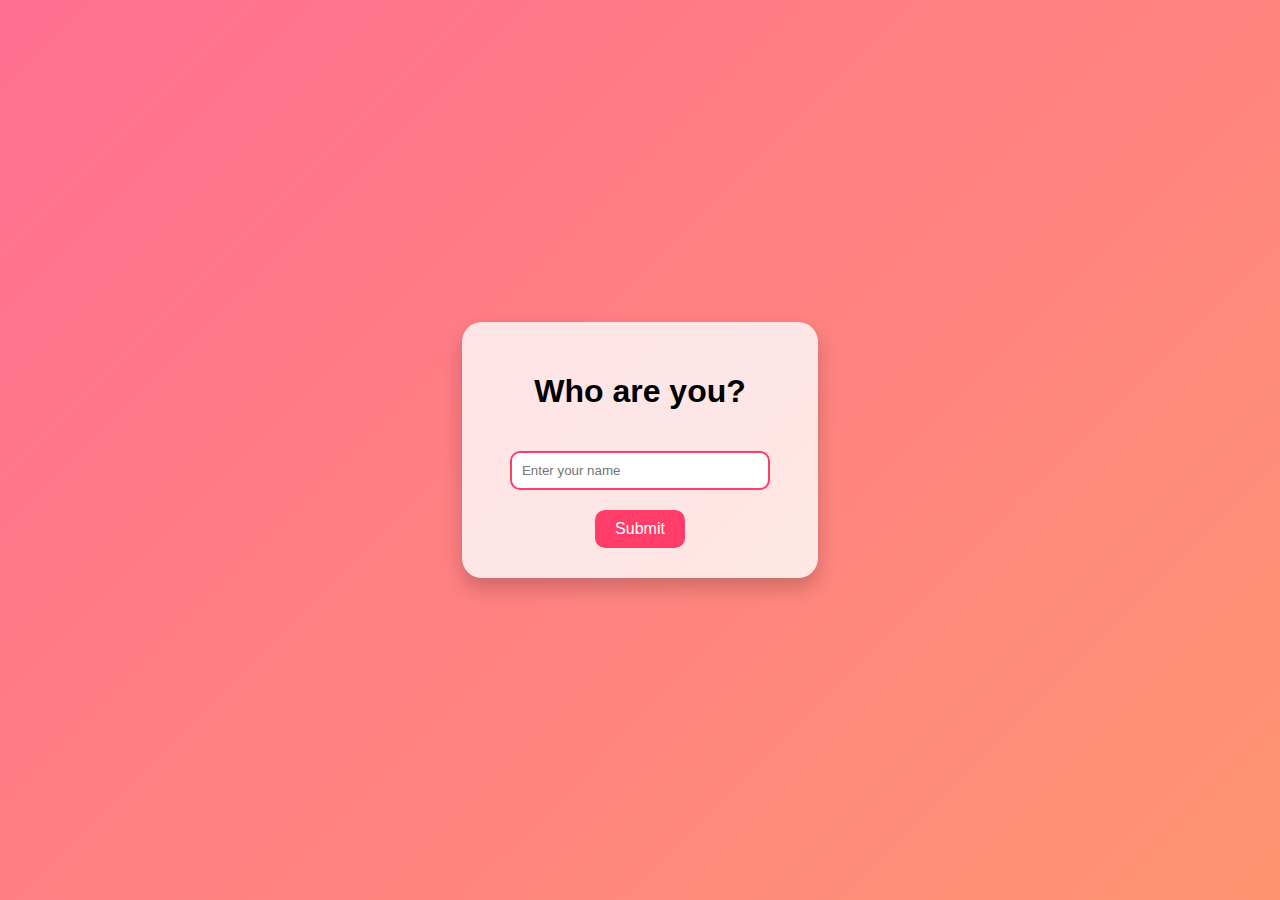
<file: index.html>
<!DOCTYPE html>
<html lang="en">
<head>
    <meta charset="UTF-8">
    <meta name="viewport" content="width=device-width, initial-scale=1.0">
    <title>Welcome</title>
    <link rel="stylesheet" href="styles/main.css">
    <script defer src="scripts/validation.js"></script>
</head>
<body>
    <div class="container">
        <h1>Who are you?</h1>
        <input type="text" id="nameInput" placeholder="Enter your name">
        <button id="submitBtn" onclick="checkName()">Submit</button>
        <p id="errorMessage" class="hidden">Only my Valentine can enter...!</p>
    </div>
</body>
</html>
</file>
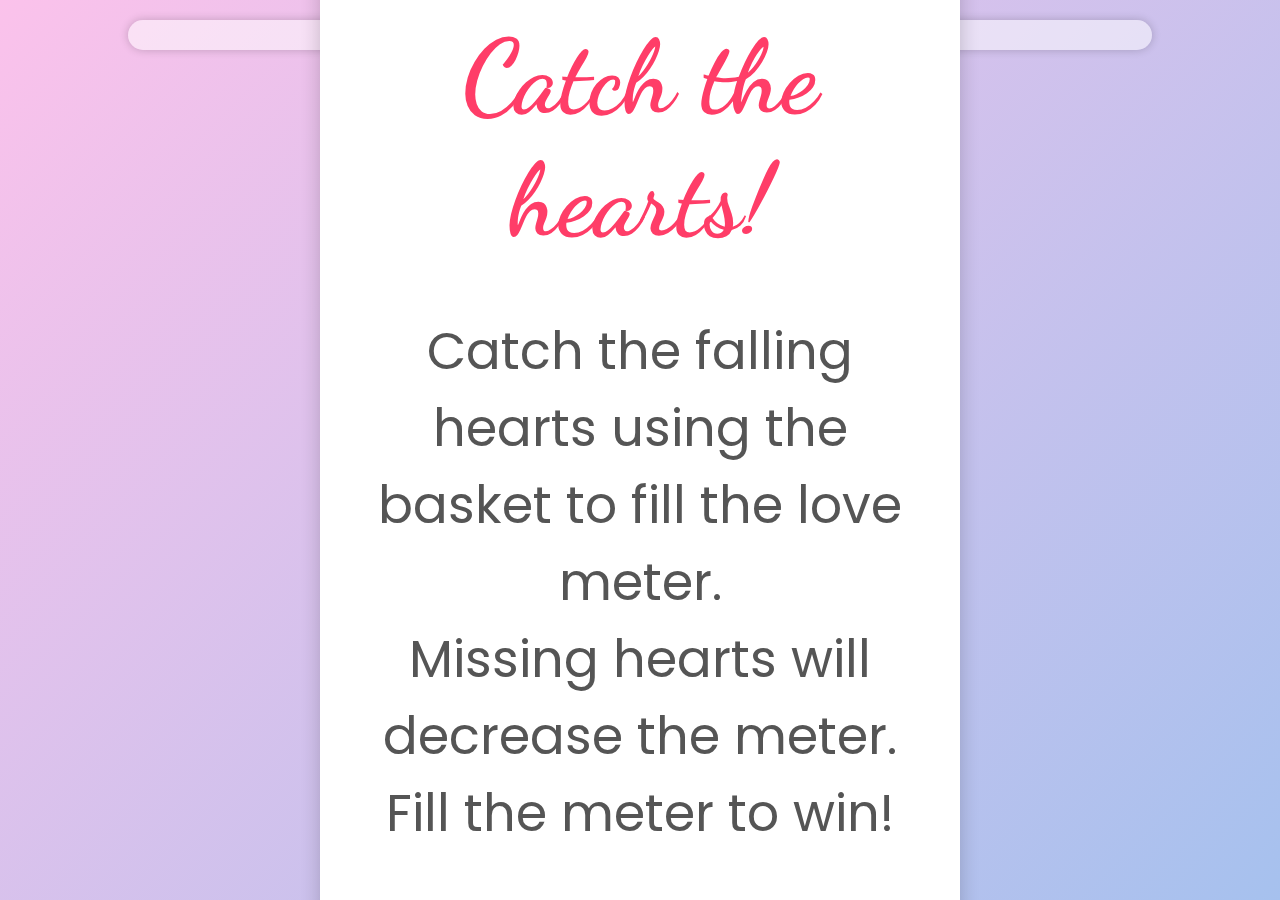
<file: game.html>
<!DOCTYPE html>
<html lang="en">
<head>
    <meta charset="UTF-8">
    <meta name="viewport" content="width=device-width, initial-scale=1.0">
    <title>Catch the Hearts</title>
    <link href="https://fonts.googleapis.com/css2?family=Dancing+Script:wght@600&family=Poppins:wght@400;700&display=swap" rel="stylesheet">
    <link rel="stylesheet" href="styles/game.css">
    <script defer src="scripts/game.js"></script>
</head>
<body>
    <div class="game-container">
        <div class="meter">
            <div class="meter-fill" id="meterFill"></div>
        </div>
        <canvas id="gameCanvas"></canvas>
    </div>

    <!-- Instructions Pop-Up -->
    <div class="instructions-popup" id="instructionsPopup">
        <h3>Welcome to</h3>
        <h2>Catch the hearts!</h2>
        <p>Catch the falling hearts using the basket to fill the love meter.<br>
        Missing hearts will decrease the meter.<br>
        Fill the meter to win!</p>
        <button class="start-button" onclick="startGame()">Start Game</button>
    </div>

    <audio id="bg-music" loop autoplay>
        <source src="assets/music/background.mp3" type="audio/mp3">
    </audio>
</body>
</html>
</file>
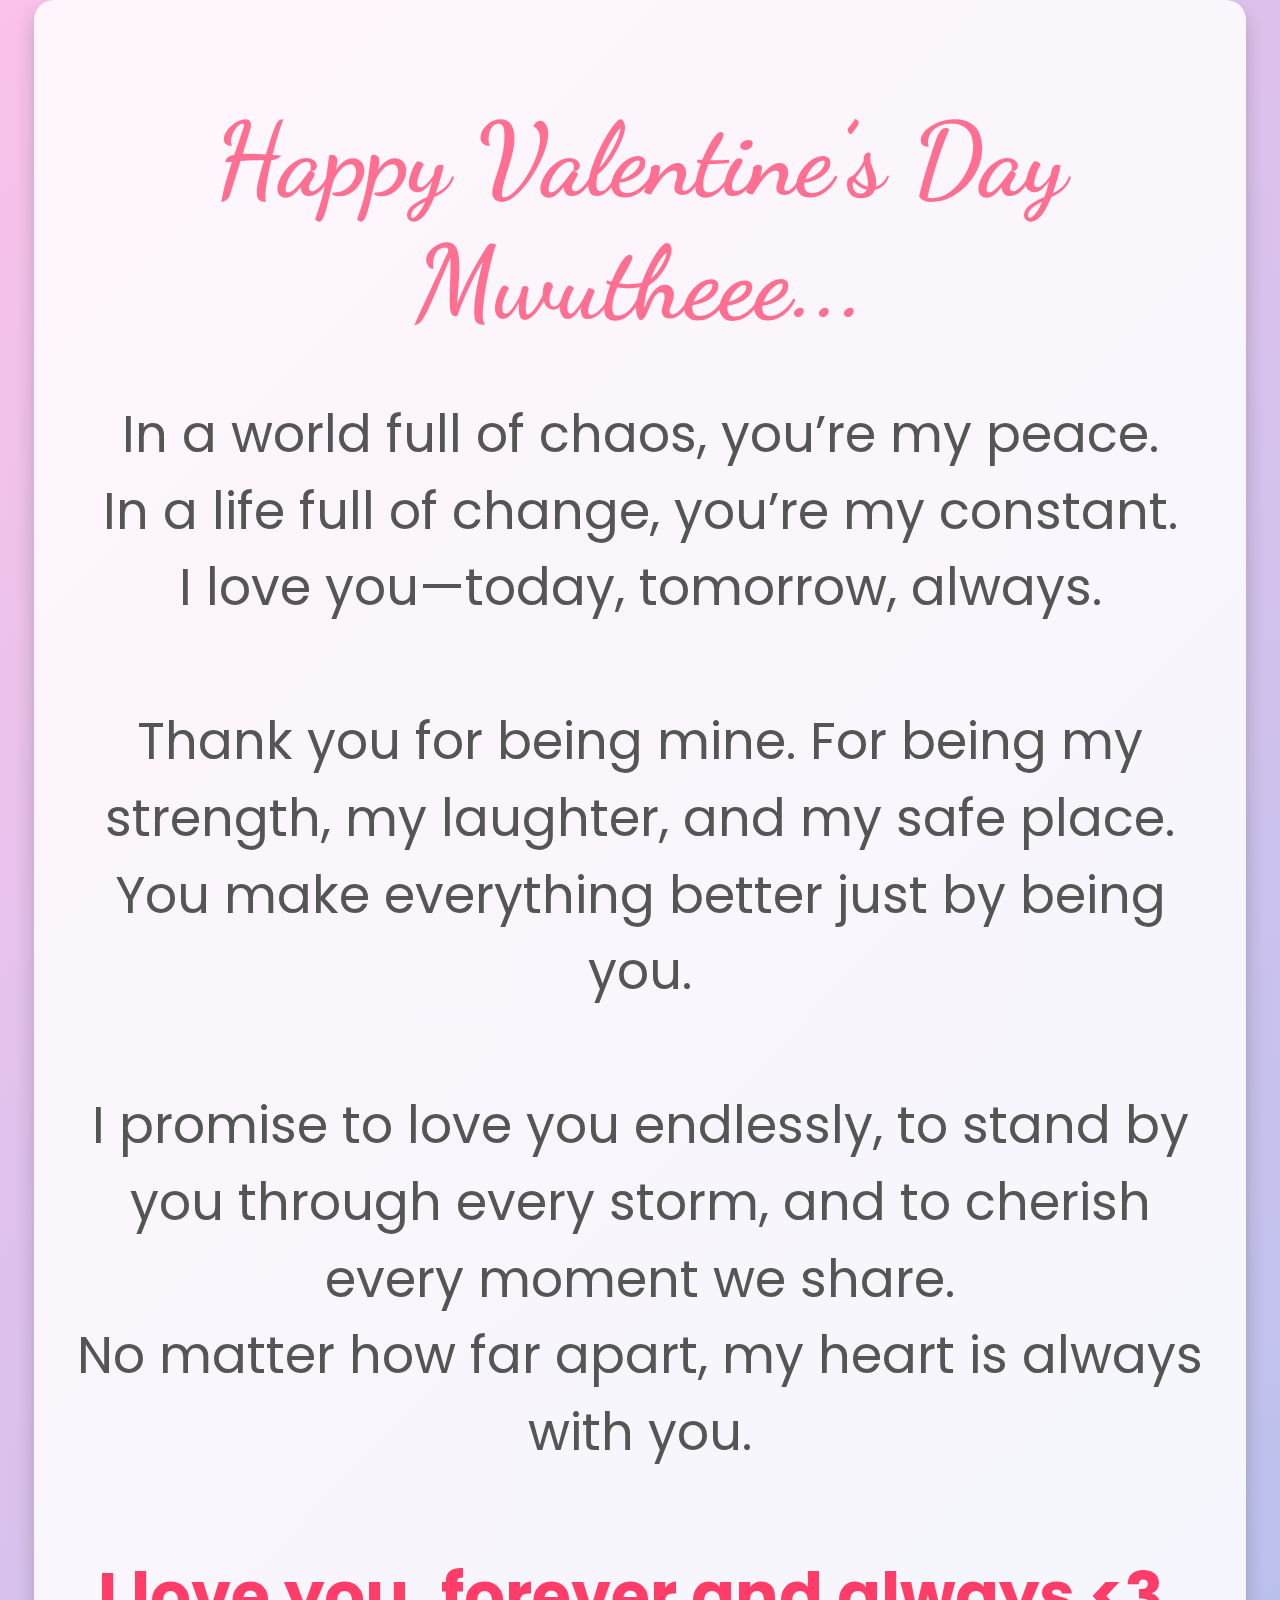
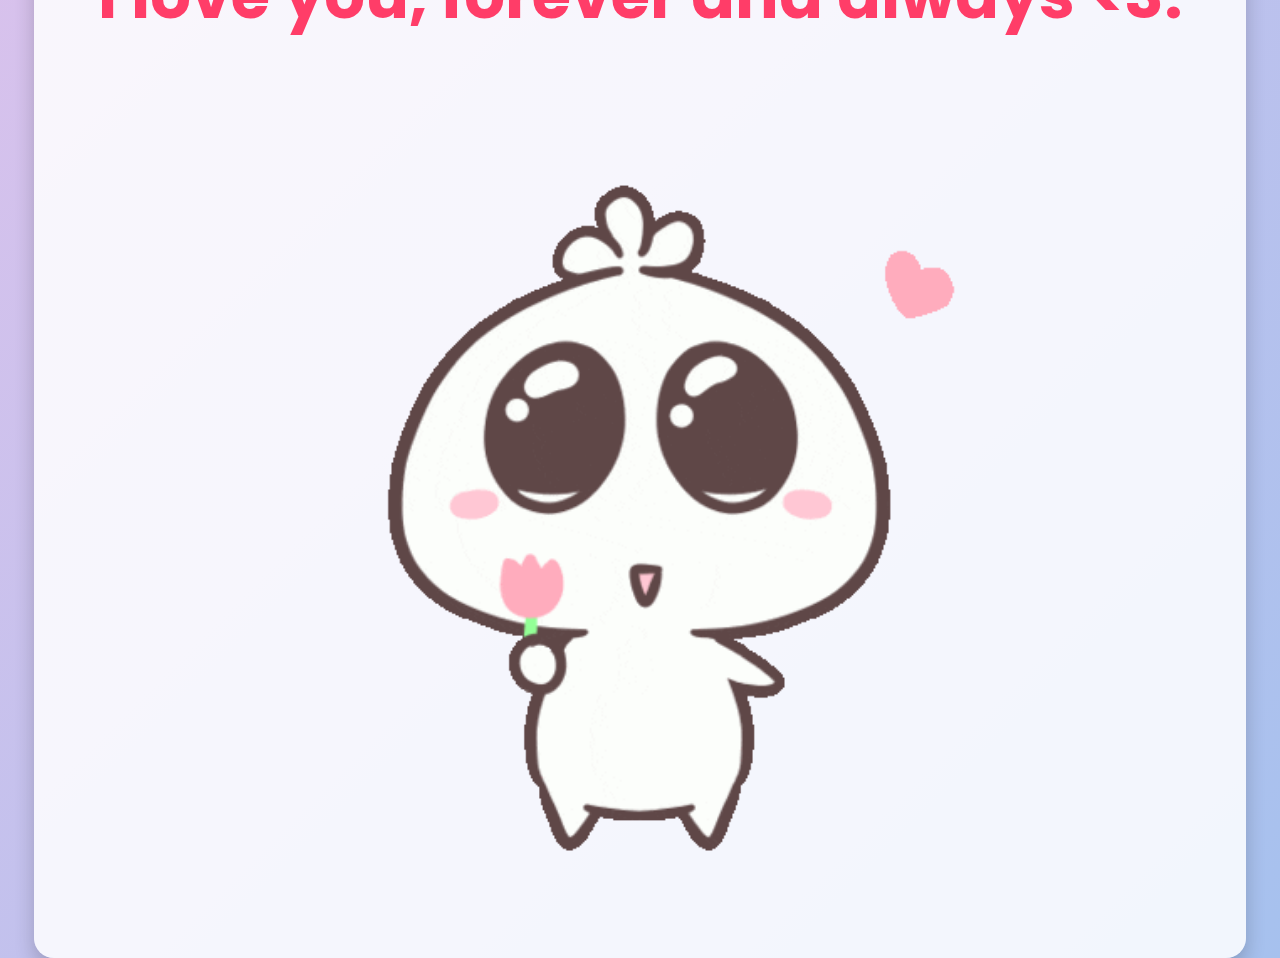
<file: message.html>
<!DOCTYPE html>
<html lang="en">
<head>
    <meta charset="UTF-8">
    <meta name="viewport" content="width=device-width, initial-scale=1.0">
    <title>Happy Valentine's Day, Anna</title>
    <link href="https://fonts.googleapis.com/css2?family=Dancing+Script:wght@600&family=Poppins:wght@400;700&display=swap" rel="stylesheet">
    <link rel="stylesheet" href="styles/message.css">
</head>
<body>
    <div class="message-container">
        <h1>Happy Valentine’s Day</br>Mwutheee...</h1>
        <p>
            In a world full of chaos, you’re my peace.<br>
            In a life full of change, you’re my constant.<br>
            I love you—today, tomorrow, always.<br><br>
            Thank you for being mine. For being my strength, my laughter, and my safe place.<br>
            You make everything better just by being you.<br><br>
            I promise to love you endlessly, to stand by you through every storm, and to cherish every moment we share.<br>
            No matter how far apart, my heart is always with you.<br><br>
            <strong>I love you, forever and always <3.</strong>
        </p>
        <img src="assets/images/giphy.gif" class="romantic-gif" alt="Romantic GIF">
    </div>
</body>
</html>
</file>
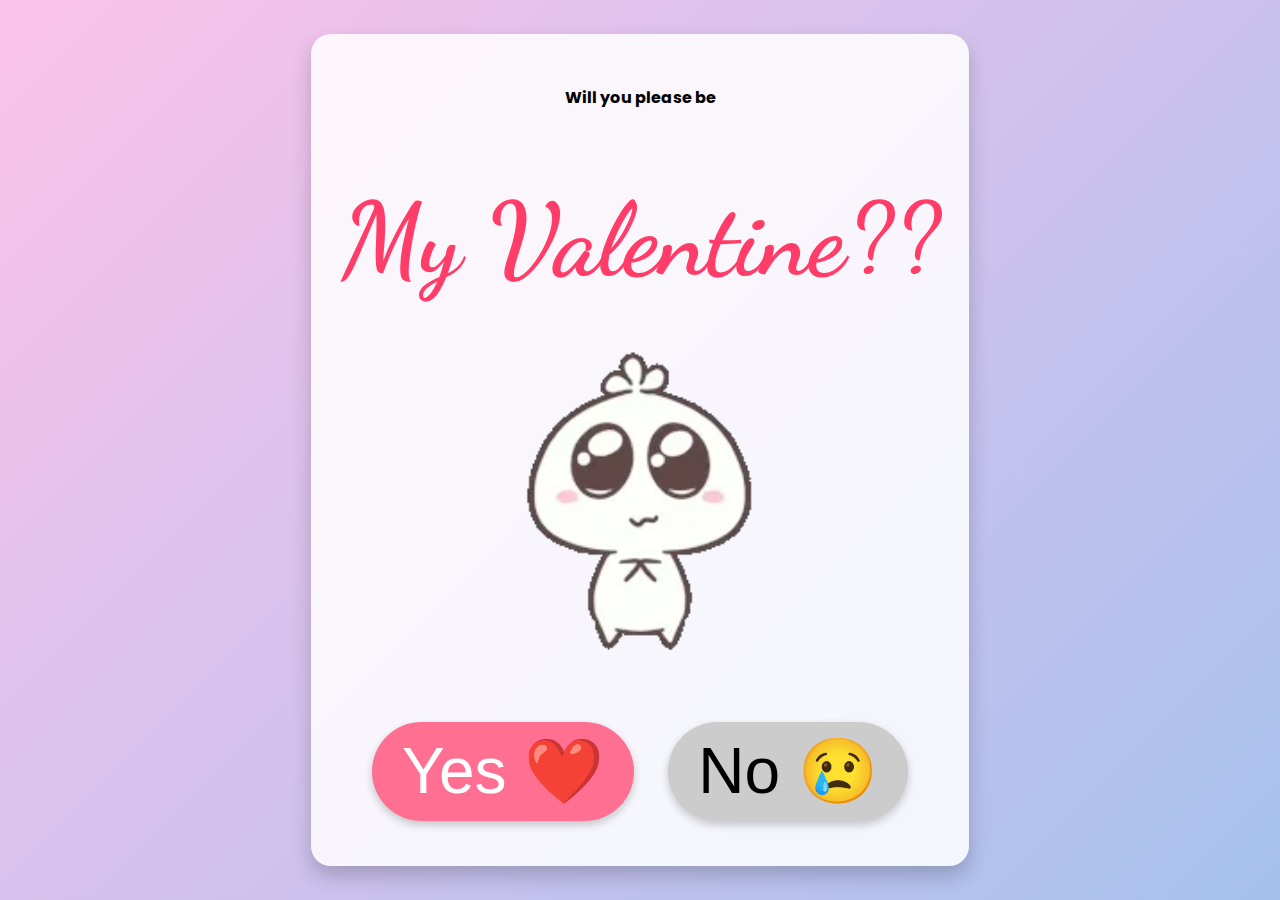
<file: proposal.html>
<!DOCTYPE html>
<html lang="en">
<head>
    <meta charset="UTF-8">
    <meta name="viewport" content="width=device-width, initial-scale=1.0">
    <title>Be My Valentine?</title>
    <link href="https://fonts.googleapis.com/css2?family=Dancing+Script:wght@600&family=Poppins:wght@400;700&display=swap" rel="stylesheet">
    <link rel="stylesheet" href="styles/proposal.css">
    <script defer src="scripts/proposal.js"></script>
</head>
<body>
    <div class="proposal-container">
        <h4>Will you please be</h4>
      <h1>My Valentine??</h1>
        <img src="assets/images/gi.webp" class="romantic-gif" alt="Romantic GIF">
        <div class="button-container">
            <button class="yes-button" onclick="acceptProposal()">Yes ❤️</button>
            <button class="no-button" onclick="moveNoButton(this)">No 😢</button>
        </div>
    </div>
</body>
</html>
</file>
<file: styles/main.css>
body {
    display: flex;
    justify-content: center;
    align-items: center;
    min-height: 100vh;
    background: linear-gradient(135deg, #ff6f91 0%, #ff9472 100%);
    font-family: 'Poppins', sans-serif;
    text-align: center;
    margin: 0;
}

.container {
    background: rgba(255, 255, 255, 0.8);
    padding: 30px;
    border-radius: 20px;
    box-shadow: 0 10px 20px rgba(0, 0, 0, 0.2);
}

input {
    padding: 10px;
    border: 2px solid #ff3d68;
    border-radius: 10px;
    margin-top: 20px;
    width: 80%;
}

button {
    background: #ff3d68;
    color: white;
    border: none;
    padding: 10px 20px;
    border-radius: 10px;
    margin-top: 20px;
    cursor: pointer;
    font-size: 1em;
}

button:hover {
    background: #ff5a81;
}

.hidden {
    display: none;
}

#error {
    color: red;
    margin-top: 10px;
}
</file>
<file: styles/game.css>
body {
    margin: 0;
    overflow: hidden;
    font-family: 'Poppins', sans-serif;
    background: linear-gradient(135deg, #fbc2eb 0%, #a6c1ee 100%);
}

.game-container {
    position: relative;
    width: 100vw;
    height: 100vh;
    overflow: hidden;
}

.meter {
    position: absolute;
    top: 20px;
    left: 50%;
    transform: translateX(-50%);
    width: 80%;
    height: 30px;
    background: rgba(255, 255, 255, 0.5);
    border-radius: 15px;
    overflow: hidden;
    box-shadow: 0 0 10px rgba(0, 0, 0, 0.2);
}

.meter-fill {
    height: 100%;
    width: 0;
    background: #ff3d68;
    transition: width 0.2s;
}

.instructions-popup {
    position: fixed;
    top: 50%;
    left: 50%;
    transform: translate(-50%, -50%);
    background: white;
    padding: 20px;
    border-radius: 20px;
    box-shadow: 0 10px 20px rgba(0, 0, 0, 0.2);
    text-align: center;
    max-width: 80vw;
    z-index: 999;
    animation: fadeIn 1s ease;
}

.instructions-popup h2 {
    font-family: 'Dancing Script', cursive;
    font-size: 8vw;
    color: #ff3d68;
    margin-bottom: 10px;
}

.instructions-popup p {
    font-size: 4vw;
    color: #555;
}

.start-button {
    padding: 12px 30px;
    font-size: 5vw;
    background-color: #ff6f91;
    color: white;
    border: none;
    border-radius: 50px;
    cursor: pointer;
    box-shadow: 0 4px 8px rgba(0, 0, 0, 0.2);
    transition: all 0.3s ease;
    margin-top: 15px;
}

.start-button:hover {
    background-color: #ff3d68;
    transform: scale(1.05);
}

.fade-overlay {
    position: fixed;
    top: 0;
    left: 0;
    width: 100vw;
    height: 100vh;
    background-color: white;
    opacity: 0;
    transition: opacity 1s ease;
    z-index: 10;
    pointer-events: none;
}

.hidden {
    display: none;
}
/* Hurray Text */
.hurray-text {
    font-family: 'Roboto', bold;
    font-size: 10vw;
    color: #ff6f91;
    margin-bottom: 20px;
    animation: popIn 2s ease;
}

/* Celebration GIF */
.celebration-gif {
    max-width: 60vw;
    max-height: 60vh;
    border-radius: 20px;
    animation: popIn 1.5s ease;
}

/* Centering Container */
.gif-container {
    position: fixed;
    top: 50%;
    left: 50%;
    transform: translate(-50%, -50%);
    z-index: 11;
    text-align: center;
}

/* Bounce Animation for Hurray Text */
@keyframes bounce {
    0%, 100% { transform: translateY(0); }
    50% { transform: translateY(-20px); }
}

/* Pop-In Animation for GIF */
@keyframes popIn {
    0% {opacity: 0; }
    100% { opacity: 1; }
}
</file>
<file: styles/message.css>
body {
    margin: 0;
    padding: 0;
    overflow-x: hidden;
    font-family: 'Poppins', sans-serif;
    background: linear-gradient(135deg, #fbc2eb 0%, #a6c1ee 100%);
    display: flex;
    justify-content: center;
    align-items: center;
    min-height: 100vh;
    text-align: center;
}

.message-container {
    background: rgba(255, 255, 255, 0.85);
    padding: 30px;
    border-radius: 20px;
    box-shadow: 0 10px 20px rgba(0, 0, 0, 0.2);
    max-width: 90%;
    animation: fadeIn 2s ease;
}

h1 {
    font-family: 'Dancing Script', cursive;
    font-size: 8vw;
    color: #ff6f91;
    margin-bottom: 20px;
    animation: popIn 1.5s ease;
}

p {
    font-size: 4vw;
    color: #555;
    line-height: 1.5;
    animation: fadeInUp 2s ease;
}

strong {
    color: #ff3d68;
    font-weight: bold;
    font-size: 5vw;
}

.romantic-gif {
    width: 70%;
    border-radius: 20px;
    margin-top: 20px;
    animation: bounce 2s infinite;
}

@keyframes fadeIn {
    0% { opacity: 0; }
    100% { opacity: 1; }
}

@keyframes popIn {
    0% { transform: scale(0); }
    100% { transform: scale(1); }
}

@keyframes fadeInUp {
    0% { transform: translateY(20px); opacity: 0; }
    100% { transform: translateY(0); opacity: 1; }
}

@keyframes bounce {
    0%, 100% { transform: translateY(0); }
    50% { transform: translateY(-10px); }
}
</file>
<file: styles/proposal.css>
body {
    display: flex;
    justify-content: center;
    align-items: center;
    min-height: 100vh;
    background: linear-gradient(135deg, #fbc2eb 0%, #a6c1ee 100%);
    overflow: hidden;
    font-family: 'Poppins', sans-serif;
    text-align: center;
    padding: 20px;
    box-sizing: border-box;
    margin: 0;
}

.proposal-container {
    background: rgba(255, 255, 255, 0.85);
    padding: 30px;
    border-radius: 20px;
    box-shadow: 0 10px 20px rgba(0, 0, 0, 0.2);
    max-width: 90%;
    text-align: center;
}

h1 {
    font-size: 8vw;
    color: #ff3d68;
    margin-bottom: 20px;
    font-family: 'Dancing Script', cursive;
    animation: pop 1s ease;
}

.romantic-gif {
    width: 60%;
    border-radius: 20px;
  /*  box-shadow: 0 10px 20px rgba(0, 0, 0, 0.2);*/
    animation: bounce 2s infinite;
}

.button-container {
    margin-top: 20px;
    position: relative;
}

.yes-button, .no-button {
    padding: 12px 30px;
    font-size: 5vw;
    border: none;
    border-radius: 50px;
    cursor: pointer;
    box-shadow: 0 4px 8px rgba(0, 0, 0, 0.2);
    transition: all 0.3s ease;
    margin: 15px;
    position: relative;
}

.yes-button {
    background-color: #ff6f91;
    color: white;
    z-index: 2;
}

.no-button {
    background-color: #ccc;
    color: black;
    z-index: 2;
}

.no-button:hover {
    background-color: #bbb;
}

.yes-button:hover {
    background-color: #ff3d68;
    transform: scale(1.05);
    box-shadow: 0 6px 12px rgba(0, 0, 0, 0.3);
}
</file>
